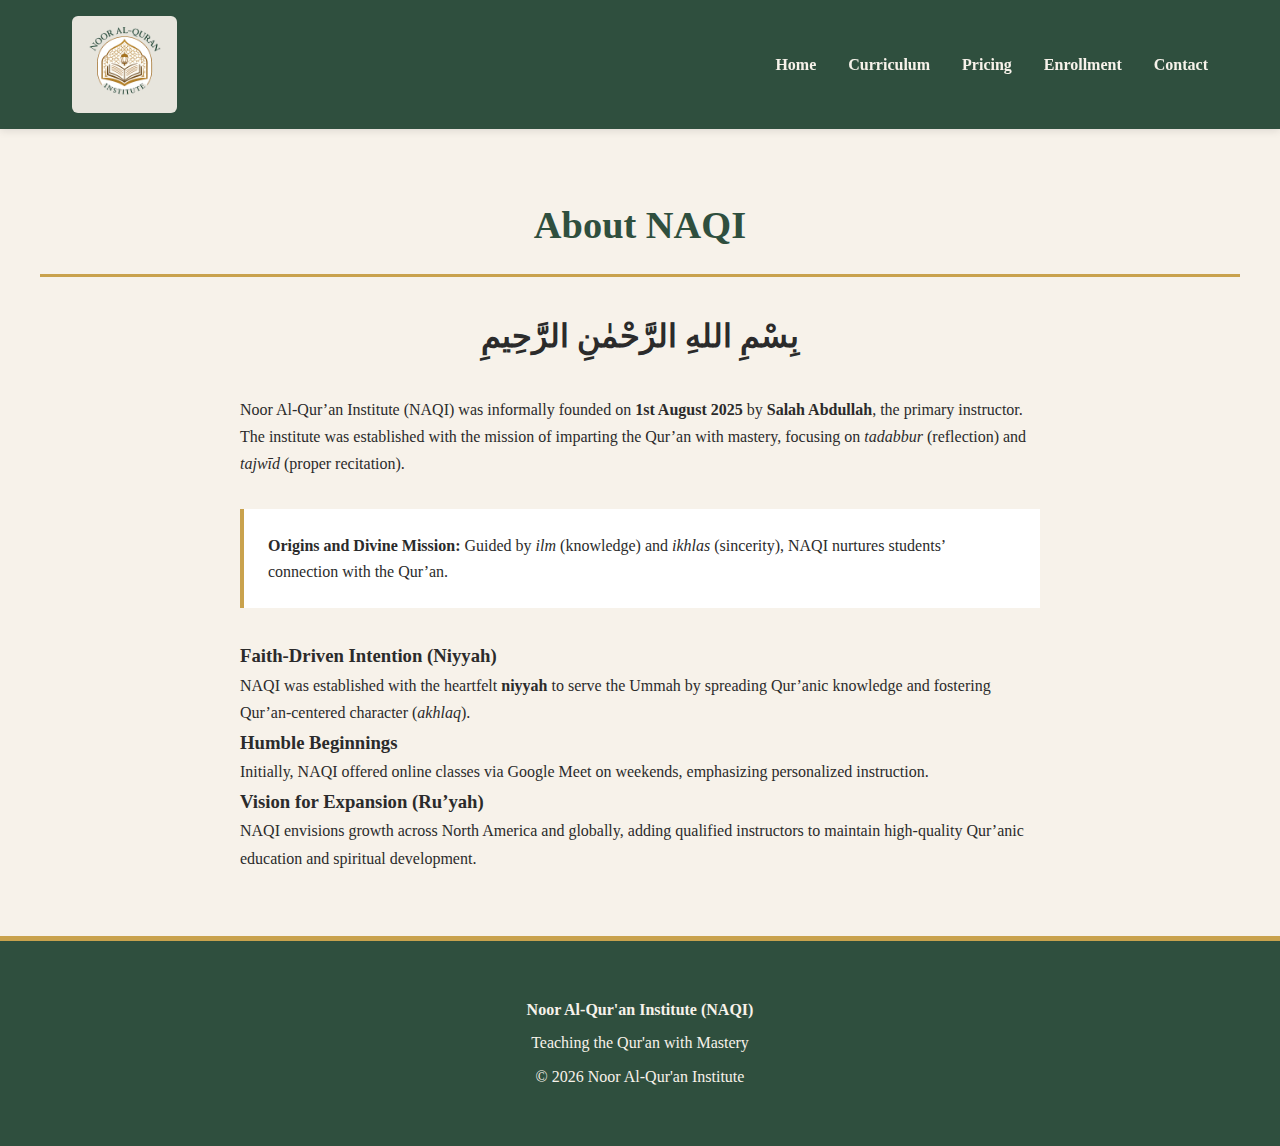
<file: docs/about.html>
<!DOCTYPE html>
<html lang="en">
<head>
    <meta charset="UTF-8">
    <meta name="viewport" content="width=device-width, initial-scale=1.0">
    <title>About NAQI</title>
    <link rel="icon" type="image/png" href="images/LOGO.png">
    <link rel="stylesheet" href="css/style.css">
</head>
<body>

<!-- Navigation -->
<nav>
    <div class="container">
        <a class="logo" href="index.html">
            <img src="images/logo-NAQI.png" alt="Noor Al-Qur'an Institute">
        </a>
        <ul>
            <li><a href="index.html">Home</a></li>
            <li><a href="curriculum.html">Curriculum</a></li>
            <li><a href="pricing.html">Pricing</a></li>
            <li><a href="enrollment.html">Enrollment</a></li>
            <li><a href="contact.html">Contact</a></li>
        </ul>
    </div>
</nav>

<section id="about">
    <div class="container">
        <h2>About NAQI</h2>

        <div class="about-content">
            <p style="text-align: center; font-size: 2rem; font-weight: bold; margin-bottom: 2rem;">
                بِسْمِ اللهِ الرَّحْمٰنِ الرَّحِيمِ
            </p>
            <p>
                Noor Al-Qur’an Institute (NAQI) was informally founded on <strong>1st August 2025</strong> by <strong>Salah Abdullah</strong>, the primary instructor. The institute was established with the mission of imparting the Qur’an with mastery, focusing on <em>tadabbur</em> (reflection) and <em>tajwīd</em> (proper recitation). 
            </p>

            <div class="highlight-box">
                <strong>Origins and Divine Mission:</strong> Guided by <em>ilm</em> (knowledge) and <em>ikhlas</em> (sincerity), NAQI nurtures students’ connection with the Qur’an. 
            </div>

            <h3>Faith-Driven Intention (Niyyah)</h3>
            <p>
                NAQI was established with the heartfelt <strong>niyyah</strong> to serve the Ummah by spreading Qur’anic knowledge and fostering Qur’an-centered character (<em>akhlaq</em>).
            </p>

            <h3>Humble Beginnings</h3>
            <p>
                Initially, NAQI offered online classes via Google Meet on weekends, emphasizing personalized instruction.
            </p>

            <h3>Vision for Expansion (Ru’yah)</h3>
            <p>
                NAQI envisions growth across North America and globally, adding qualified instructors to maintain high-quality Qur’anic education and spiritual development.
            </p>
        </div>
    </div>
</section>

<footer>
    <div class="footer-container">
        <p><strong>Noor Al-Qur'an Institute (NAQI)</strong></p>
        <p>Teaching the Qur'an with Mastery</p>
        <p>© 2026 Noor Al-Qur'an Institute</p>
    </div>
</footer>

</body>
</html>
</file>
<file: docs/css/style.css>
/* =========================
   NAQI Website Styles (Full)
========================= */

* {
    margin: 0;
    padding: 0;
    box-sizing: border-box;
}

:root {
    --gold: #C9A24D;
    --emerald: #2F4F3E;
    --cream: #F7F2EA;
    --olive: #6F7F63;
    --charcoal: #2B2B2B;
    --soft-gold: #E5C77A;
}

body {
    font-family: 'Georgia', 'Times New Roman', serif;
    color: var(--charcoal);
    background-color: var(--cream);
    line-height: 1.7;
    overflow-x: hidden;
}

/* =========================
   Navigation
========================= */
nav {
    background-color: var(--emerald);
    padding: 1rem 0;
    position: sticky;
    top: 0;
    z-index: 1000;
    box-shadow: 0 2px 8px rgba(0,0,0,0.1);
}

nav .container {
    max-width: 1200px;
    margin: 0 auto;
    padding: 0 2rem;
    display: flex;
    justify-content: space-between;
    align-items: center;
}

nav .logo {
    background: rgba(247, 242, 234, 0.92);
    padding: 6px 10px;
    border-radius: 6px;
    display: flex;
    align-items: center;
}

nav .logo img {
    height: 85px;
    width: auto;
    object-fit: contain;
    transform: scale(1.25);
    transform-origin: center;
}

nav ul {
    list-style: none;
    display: flex;
    gap: 2rem;
}

nav a {
    color: var(--cream);
    text-decoration: none;
    font-weight: bold;
}

nav a:hover {
    color: var(--gold);
}

/* =========================
   Hero Section
========================= */
.hero {
    background: linear-gradient(135deg, var(--emerald), #1a2e24);
    color: var(--cream);
    min-height: 100vh;
    padding: calc(70px + 2rem) 2rem 2rem;
    display: flex;
    flex-direction: column;
    justify-content: center;
    align-items: center;
    text-align: center;
}

.hero h1 {
    font-size: 3rem;
    color: var(--gold);
    margin-bottom: 0.5rem;
}

.hero .tagline {
    font-size: 1.5rem;
    font-style: italic;
    margin-bottom: 1.5rem;
    color: var(--soft-gold);
}

.hero p {
    max-width: 700px;
    margin-bottom: 2rem;
}

.cta-button {
    display: inline-block;
    background-color: var(--gold);
    color: var(--emerald);
    padding: 1rem 2.5rem;
    text-decoration: none;
    border-radius: 4px;
    font-weight: bold;
    border: 2px solid var(--gold);
    transition: all 0.3s ease;
}

.cta-button:hover {
    background: transparent;
    color: var(--gold);
}

/* =========================
   Sections
========================= */
section {
    padding: 4rem 2rem;
}

section h2 {
    text-align: center;
    font-size: 2.4rem;
    color: var(--emerald);
    border-bottom: 3px solid var(--gold);
    padding-bottom: 1rem;
    margin-bottom: 2rem;
}

.container {
    max-width: 1200px;
    margin: 0 auto;
}

/* =========================
   About Section
========================= */
.about-content {
    max-width: 800px;
    margin: auto;
}

.highlight-box {
    background: white;
    border-left: 4px solid var(--gold);
    padding: 1.5rem;
    margin: 2rem 0;
    line-height: 1.6;
}

/* =========================
   Curriculum Section
========================= */
.tracks-grid {
    display: grid;
    grid-template-columns: repeat(auto-fit, minmax(300px, 1fr));
    gap: 2rem;
    margin-top: 3rem;
}

.track-card {
    background: white;
    border: 2px solid var(--gold);
    padding: 2rem;
    border-radius: 8px;
}

.track-card h3 {
    border-bottom: 2px solid var(--soft-gold);
    padding-bottom: 0.5rem;
    margin-bottom: 1rem;
}

.track-card ul {
    list-style: none;
    padding-left: 0;
}

.track-card li {
    padding-left: 1.5rem;
    position: relative;
    margin-bottom: 0.5rem;
}

.track-card li::before {
    content: "✓";
    position: absolute;
    left: 0;
    color: var(--gold);
}

/* =========================
   Pricing Section
========================= */
.pricing-table {
    max-width: 600px;
    margin: 2rem auto;
    background: white;
    border: 2px solid var(--gold);
}

table {
    width: 100%;
    border-collapse: collapse;
}

th, td {
    padding: 1rem;
    border-bottom: 1px solid var(--soft-gold);
    text-align: left;
}

th {
    background: var(--emerald);
    color: var(--cream);
}

/* =========================
   Enrollment Section
========================= */
.cta-center {
    text-align: center;
    margin: 3rem 0;
}

.enrollment-steps {
    display: grid;
    grid-template-columns: repeat(auto-fit, minmax(250px, 1fr));
    gap: 2rem;
    margin-top: 2rem;
}

.step {
    background: white;
    border: 2px solid var(--gold);
    padding: 2rem;
    border-radius: 10px;
    text-align: center;
    transition: transform 0.3s, box-shadow 0.3s;
}

.step:hover {
    transform: translateY(-10px);
    box-shadow: 0 12px 20px rgba(0,0,0,0.2);
}

.step-number {
    width: 60px;
    height: 60px;
    margin: 0 auto 1rem;
    line-height: 60px;
    font-weight: bold;
    font-size: 1.6rem;
    background-color: var(--gold);
    color: var(--emerald);
    border-radius: 50%;
    transition: all 0.3s;
    cursor: default;
}

.step-number-link .step-number {
    cursor: pointer;
}

.step-number-link .step-number:hover {
    transform: scale(1.2) rotate(15deg);
}

.step h4 {
    margin-bottom: 0.5rem;
    color: var(--emerald);
}

.step p {
    font-size: 0.95rem;
    line-height: 1.5;
}

/* =========================
   Contact Section
========================= */
.contact-cards {
    display: flex;
    justify-content: center;
    flex-wrap: wrap;
    gap: 2rem;
}

.contact-card {
    background: white;
    border: 2px solid var(--gold);
    border-radius: 12px;
    padding: 2rem;
    flex: 1 1 250px;
    max-width: 300px;
    box-shadow: 0 8px 15px rgba(0,0,0,0.1);
    transition: transform 0.3s, box-shadow 0.3s;
    word-break: break-word;
    text-align: center;
}

.contact-card:hover {
    transform: translateY(-10px);
    box-shadow: 0 15px 25px rgba(0,0,0,0.2);
}

.contact-card .icon {
    font-size: 3rem;
    margin-bottom: 1rem;
    color: var(--gold);
    transition: transform 0.3s;
}

.contact-card:hover .icon {
    transform: rotate(15deg) scale(1.2);
}

.contact-card h3 {
    margin-bottom: 1rem;
    color: var(--emerald);
}

.contact-card p {
    margin: 0;
    font-size: 0.95rem;
}

.contact-cta {
    display: inline-block;
    background-color: var(--gold);
    color: var(--emerald);
    padding: 0.5rem 1.5rem;
    border-radius: 6px;
    text-decoration: none;
    font-weight: bold;
    transition: all 0.3s;
}

.contact-cta:hover {
    background-color: var(--emerald);
    color: var(--gold);
    transform: scale(1.05);
}
.contact-subtitle {
    text-align: center;
    font-weight: bold;
    font-size: 1.3rem; /* slightly larger for emphasis */
    margin-bottom: 2rem;
    color: var(--emerald); /* optional: makes it match the theme */
}


/* =========================
   Footer
========================= */
footer {
    width: 100%;
    background: var(--emerald);
    color: var(--cream);
    text-align: center;
    padding: 3rem 0;
    border-top: 5px solid var(--gold);
    font-size: 1rem;
    line-height: 1.6;
}

footer .footer-container {
    max-width: 1200px;
    margin: 0 auto;
}

footer p {
    margin: 0.5rem 0;
}

/* =========================
   Responsive
========================= */
@media (max-width: 768px) {
    nav ul {
        display: none;
    }

    nav .logo img {
        height: 48px;
    }

    .hero h1 {
        font-size: 2.2rem;
    }

    .hero .tagline {
        font-size: 1.2rem;
    }

    .tracks-grid {
        grid-template-columns: 1fr;
    }

    .enrollment-steps {
        grid-template-columns: 1fr;
    }

    .contact-cards {
        flex-direction: column;
    }
}
</file>
